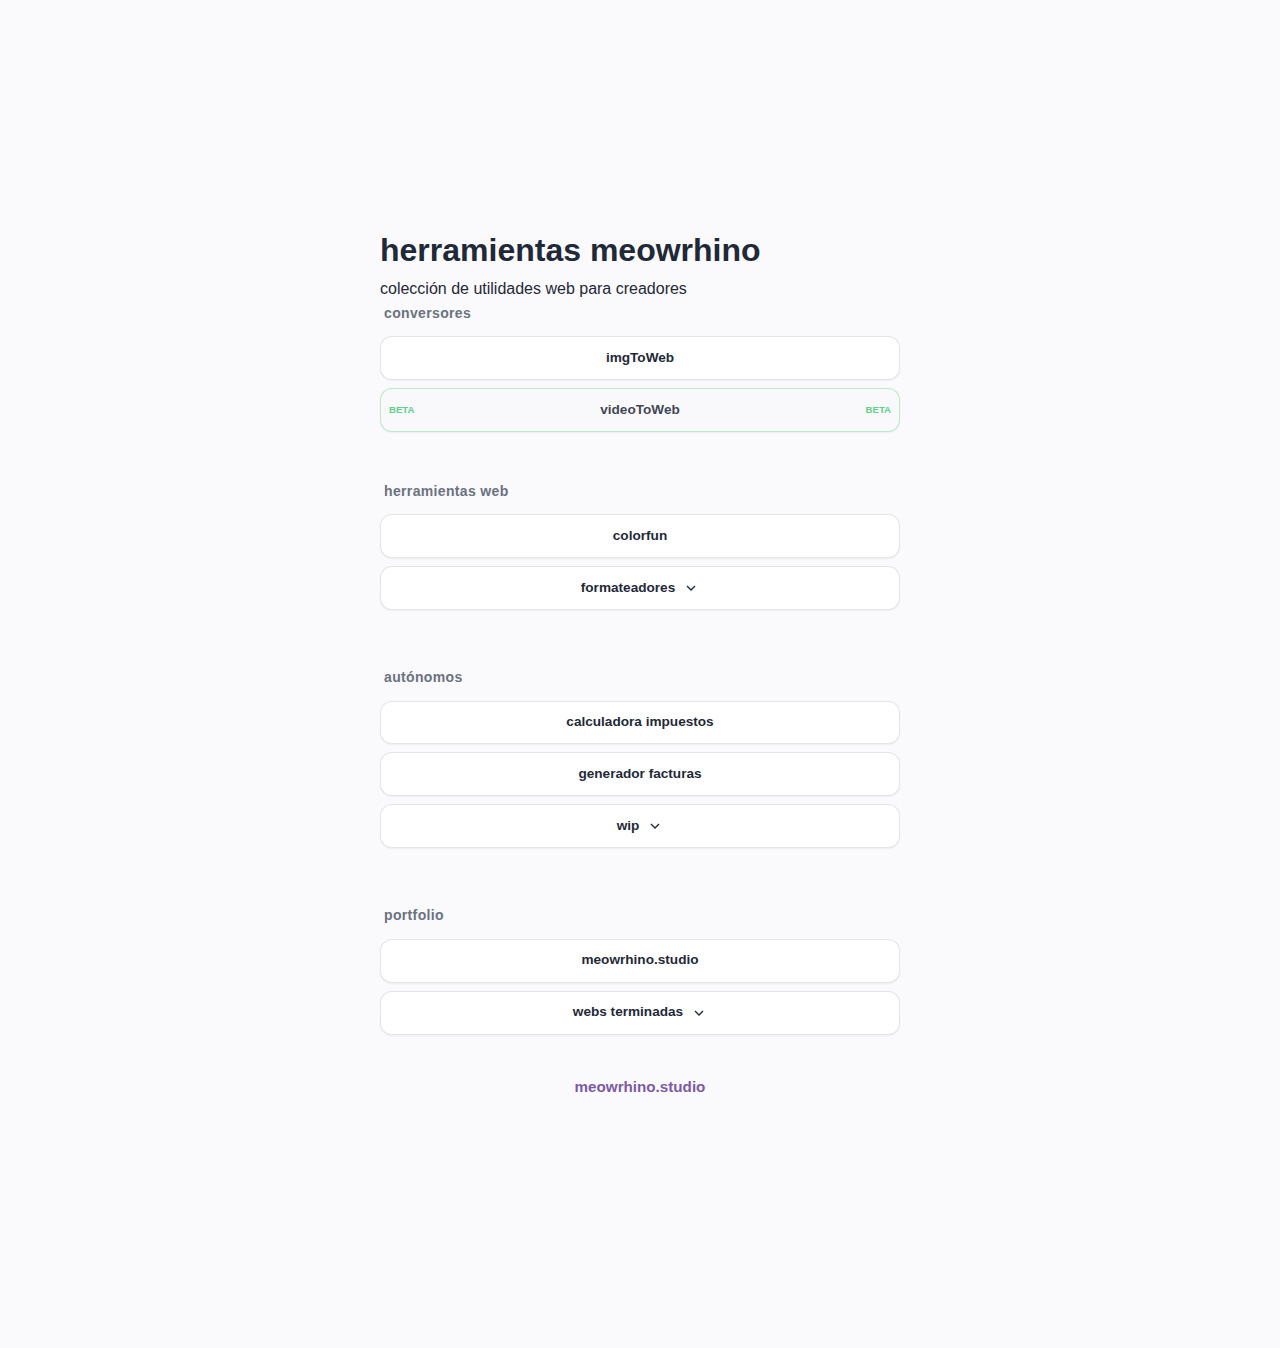
<file: index.html>
<!DOCTYPE html>
<html lang="es">
<head>
  <meta charset="UTF-8">
  <meta name="viewport" content="width=device-width, initial-scale=1.0">
  <title>meowrhino.studio — herramientas</title>
  <link rel="stylesheet" href="styles.css">
</head>
<body>
  <div class="container">
    <header class="header">
      <h1>herramientas meowrhino</h1>
      <p>colección de utilidades web para creadores</p>
    </header>

    <div id="linksContainer" class="links-container"></div>

    <div class="branding-badge">
      <a href="https://meowrhino.studio" target="_blank" rel="noopener noreferrer">meowrhino.studio</a>
    </div>
  </div>

  <script src="script.js"></script>
</body>
</html>
</file>
<file: styles.css>
* {
  margin: 0;
  padding: 0;
  box-sizing: border-box;
}

:root {
  --primary: #7c5aa8;
  --primary-dark: #6a4b90;
  --primary-light: #faf5ff;
  --bg: #faf9fb;
  --card: #ffffff;
  --text: #1f2937;
  --text-muted: #6b7280;
  --border: rgba(31, 41, 55, 0.12);
  --border-hover: rgba(124, 90, 168, 0.3);
  --radius: 12px;
  --shadow: 0 1px 2px rgba(0, 0, 0, 0.05);
  --shadow-lg: 0 4px 8px rgba(0, 0, 0, 0.08);
  --status-wip: #f59e0b;
  --status-beta: #22c55e;
  --status-test: #5b21b6;
  --status-wip-border: rgba(245, 158, 11, 0.35);
  --status-beta-border: rgba(34, 197, 94, 0.35);
  --status-test-border: rgba(91, 33, 182, 0.35);
}

body {
  font-family: -apple-system, BlinkMacSystemFont, 'Segoe UI', Roboto, 'Helvetica Neue', Arial, sans-serif;
  background: var(--bg);
  color: var(--text);
  line-height: 1.6;
  min-height: 100vh;
  display: flex;
  align-items: center;
  justify-content: center;
  padding: 25dvh 1rem;
}

.container {
  width: 100%;
  max-width: 520px;
  margin: 0 auto;
}

/* Links Container */
.links-container {
  display: flex;
  flex-direction: column;
  gap: 3rem;
}

/* Group */
.link-group {
  display: flex;
  flex-direction: column;
  gap: 0.75rem;
}

.group-title {
  font-size: 0.875rem;
  font-weight: 700;
  color: var(--text-muted);
  text-transform: lowercase;
  letter-spacing: 0.025em;
  padding-left: 0.25rem;
}

/* Link Items */
.link-items {
  display: flex;
  flex-direction: column;
  gap: 0.5rem;
}

/* Link Button */
.link-btn,
.dropdown-btn {
  background: var(--card);
  border: 1px solid var(--border);
  border-radius: var(--radius);
  padding: 0.8rem 0.9rem;
  color: var(--text);
  font-weight: 600;
  font-size: 0.85rem;
  line-height: 1.2;
  transition: all 0.2s ease;
  box-shadow: var(--shadow);
  cursor: pointer;
  font-family: inherit;
}

.link-btn {
  text-decoration: none;
  display: block;
  text-align: center;
  position: relative;
}

.link-btn:hover {
  border-color: var(--border-hover);
  background: var(--primary-light);
  transform: translateY(-2px);
  box-shadow: var(--shadow-lg);
}

.link-btn:active {
  transform: translateY(0);
}

/* Status Badges */
.link-btn .status-badge {
  position: absolute;
  font-size: 0.6rem;
  font-weight: 700;
  text-transform: uppercase;
  opacity: 0.85;
  line-height: 1;
  pointer-events: none;
}

.link-btn .badge-left {
  top: 50%;
  left: 0.5rem;
  transform: translateY(-50%);
}

.link-btn .badge-right {
  top: 50%;
  right: 0.5rem;
  transform: translateY(-50%);
}

/* Status Styles */
.link-btn.status-wip,
.link-btn.status-beta,
.link-btn.status-test {
  opacity: 0.85;
  background: #f9fafb;
}

.link-btn.status-wip {
  border-color: var(--status-wip-border);
}

.link-btn.status-beta {
  border-color: var(--status-beta-border);
}

.link-btn.status-test {
  border-color: var(--status-test-border);
}

.link-btn.status-wip:hover,
.link-btn.status-beta:hover,
.link-btn.status-test:hover {
  opacity: 0.95;
}

.link-btn.status-wip sup {
  color: var(--status-wip);
}

.link-btn.status-beta sup {
  color: var(--status-beta);
}

.link-btn.status-test sup {
  color: var(--status-test);
}

/* Dropdown */
.dropdown-group {
  display: flex;
  flex-direction: column;
}

.dropdown-btn {
  appearance: none;
  -webkit-appearance: none;
  display: flex;
  align-items: center;
  justify-content: center;
  gap: 0.5rem;
  width: 100%;
}

.dropdown-btn:hover {
  border-color: var(--border-hover);
  background: var(--primary-light);
}

.dropdown-btn.active {
  border-color: var(--border-hover);
  background: var(--primary-light);
}

.dropdown-icon {
  width: 16px;
  height: 16px;
  transition: transform 0.3s ease;
}

.dropdown-btn.active .dropdown-icon {
  transform: rotate(180deg);
}

/* Dropdown Content */
.dropdown-content {
  display: grid;
  grid-template-rows: 0fr;
  transition: grid-template-rows 0.3s ease;
  overflow: hidden;
}

.dropdown-content.open {
  grid-template-rows: 1fr;
}

.dropdown-inner {
  min-height: 0;
  display: flex;
  flex-direction: column;
  gap: 0.5rem;
  margin-top: 0;
  transition: margin-top 0.2s ease;
}

.dropdown-content.open .dropdown-inner {
  margin-top: 0.5rem;
}

/* Branding Badge */
.branding-badge {
  margin: 2rem 0 1.5rem;
  text-align: center;
  color: var(--text);
  font-size: 0.95rem;
  font-weight: 600;
}

.branding-badge a {
  color: var(--primary);
  font-weight: 700;
  text-decoration: none;
  transition: color 0.2s ease;
}

.branding-badge a:hover {
  color: var(--primary-dark);
}

@media (max-width: 640px) {
  body {
    padding: 20dvh 1rem;
  }
}
</file>
